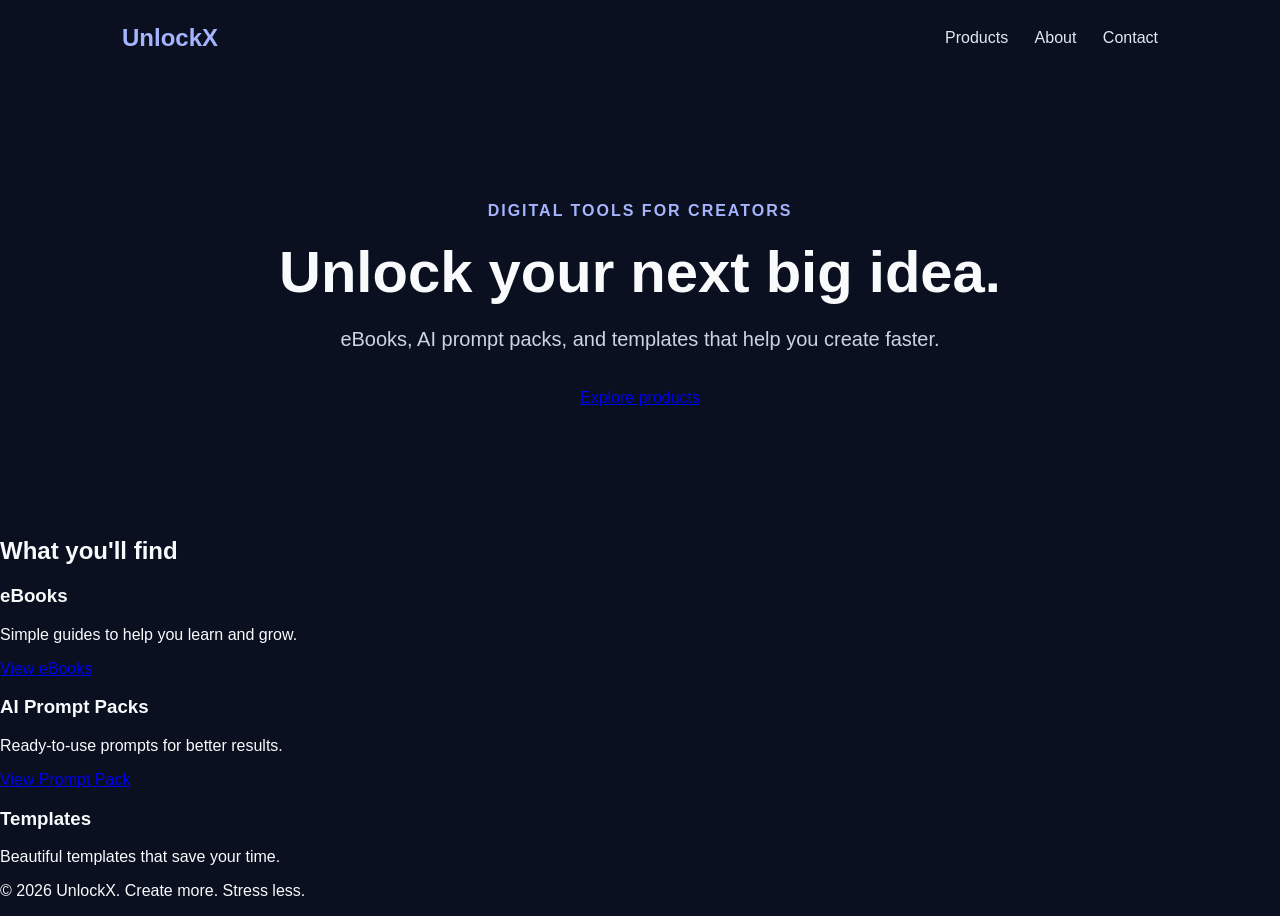
<file: index.html>
<!DOCTYPE html>
<html lang="en">
<head>
    <meta charset="UTF-8">
    <meta name="viewport" content="width=device-width, initial-scale=1.0">
    <title>UnlockX</title>
    <link rel="stylesheet" href="style.css">
</head>
<body>
    <header>
        <div class="logo">UnlockX</div>
        <nav>
            <a href="#products">Products</a>
            <a href="#about">About</a>
            <a href="#contact">Contact</a>
        </nav>
    </header>

    <main>
        <section class="hero">
            <p class="tag">DIGITAL TOOLS FOR CREATORS</p>
            <h1>Unlock your next big idea.</h1>
            <p class="subtitle">eBooks, AI prompt packs, and templates that help you create faster.</p>
            <a href="#products" class="btn">Explore products</a>
        </section>

        <section id="products" class="products-section">
            <h2>What you'll find</h2>
            
            <div id="ebooks" class="product-card">
                <h3>eBooks</h3>
                <p>Simple guides to help you learn and grow.</p>
                <a href="#ebooks" class="btn-secondary">View eBooks</a>
            </div>

            <div id="prompts" class="product-card">
                <h3>AI Prompt Packs</h3>
                <p>Ready-to-use prompts for better results.</p>
                <a href="#prompts" class="btn-secondary">View Prompt Pack</a>
            </div>

            <div id="templates" class="product-card">
                <h3>Templates</h3>
                <p>Beautiful templates that save your time.</p>
            </div>
        </section>
    </main>

    <footer>
        <p>&copy; 2026 UnlockX. Create more. Stress less.</p>
    </footer>
</body>
</html>
</file>
<file: style.css>
* {
  box-sizing: border-box;
}

body {
  margin: 0;
  background: #0b1020;
  color: #f8fafc;
  font-family: Arial, sans-serif;
}

header {
  max-width: 1100px;
  margin: auto;
  padding: 24px 32px;
  display: flex;
  justify-content: space-between;
  align-items: center;
}

.logo {
  font-size: 24px;
  font-weight: bold;
  color: #a5b4fc;
}

nav a {
  margin-left: 22px;
  color: #e2e8f0;
  text-decoration: none;
}

.hero {
  max-width: 850px;
  margin: auto;
  padding: 110px 32px;
  text-align: center;
}

.tag {
  color: #a5b4fc;
  font-weight: bold;
  letter-spacing: 2px;
}

h1 {
  margin: 18px 0;
  font-size: 58px;
}

.subtitle {
  max-width: 600px;
  margin: 0 auto 34px;
  color: #cbd5e1;
  font-size: 20px;
  line-height: 1.6;
}

.button {
  display: inline-block;
  padding: 14px 24px;
  background: #6366f1;
  color: white;
  border-radius: 8px;
  text-decoration: none;
  font-weight: bold;
}

.products {
  max-width: 110
</file>
